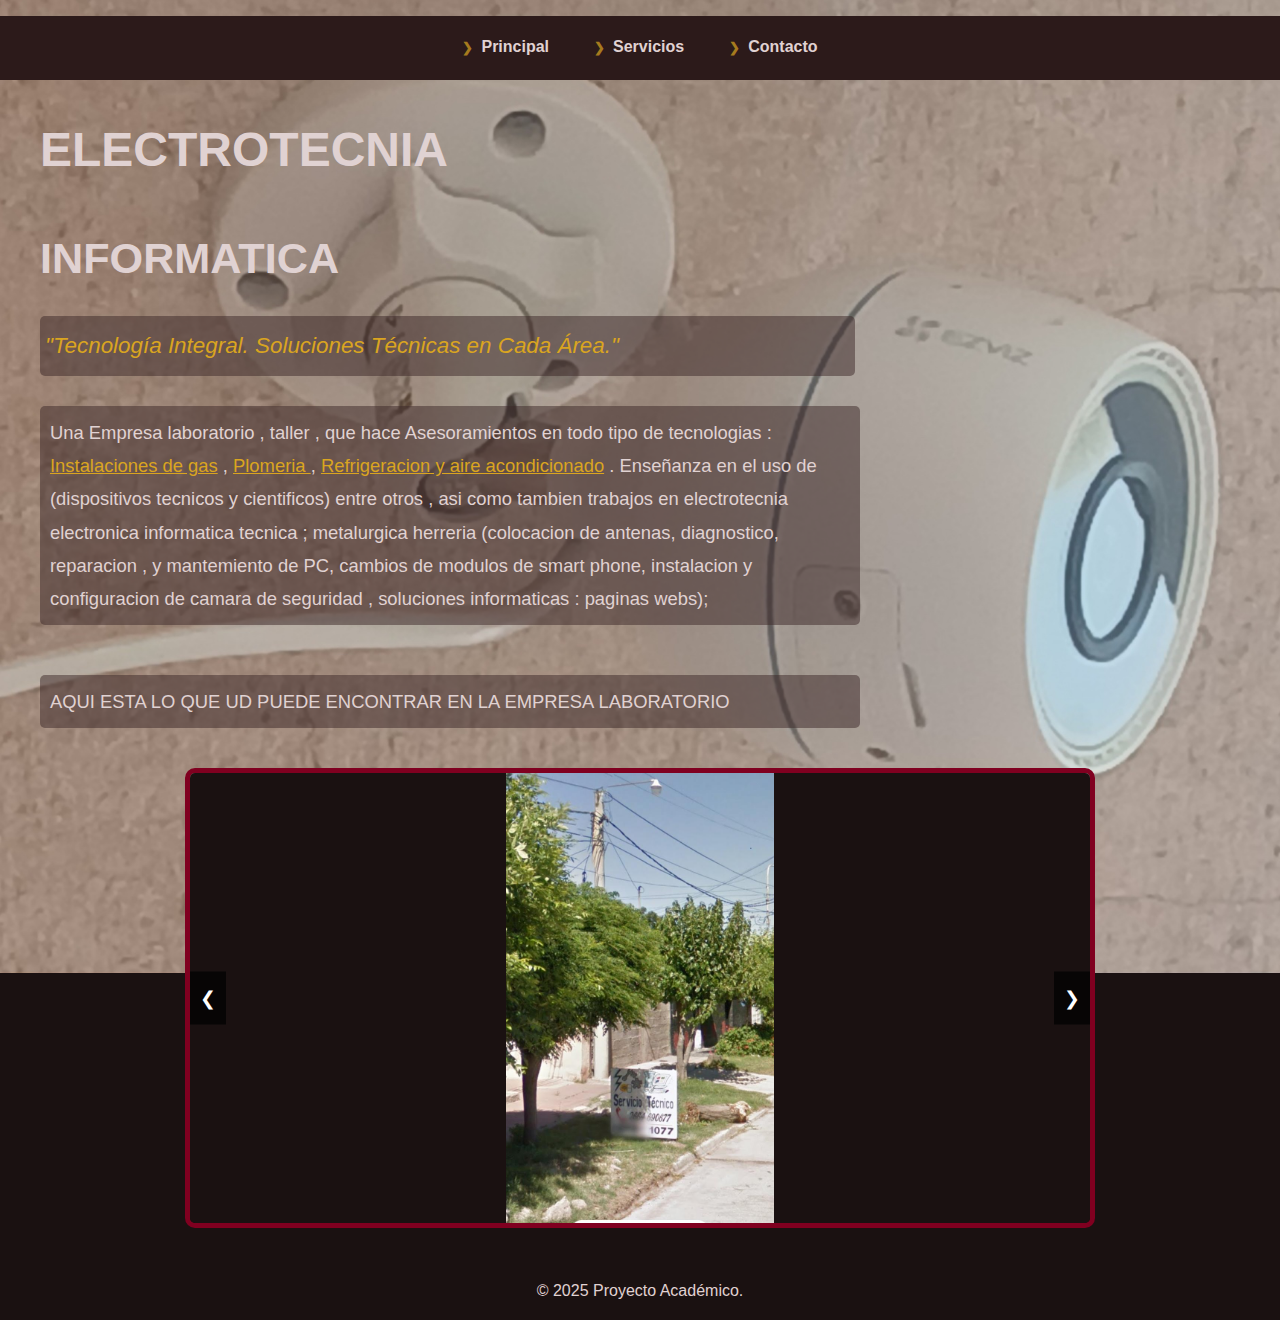
<file: carpeta del sitio incluida la pag. de articulos ( servicios )/index.html>
<!DOCTYPE html>
<html lang="es">
<head>
    <meta charset="UTF-8">
    <meta name="viewport" content="width=device-width, initial-scale=1.0">
    <title>trabajo integrador</title>
    <link rel="stylesheet" href="estila/estilos.css"> 
    
    <style>
        .carousel-container { max-width: 900px; margin: 40px auto; position: relative; overflow: hidden; border: 5px solid var(--color-acento); border-radius: 10px; }
        .carousel-slide { display: flex; transition: transform 0.5s ease-in-out; }
        .carousel-slide img { 
            width: 100%; 
            height: 450px; 
            object-fit: contain; 
            flex-shrink: 0; 
            background-color: var(--color-fondo-principal);
        }
        .carousel-btn { position: absolute; top: 50%; transform: translateY(-50%); background: rgba(0, 0, 0, 0.7); color: white; border: none; padding: 15px 10px; cursor: pointer; font-size: 1.2em; z-index: 10; }
        .prev-btn { left: 0; }
        .next-btn { right: 0; }
    </style>
</head>
<body>
    <div class="nav-container">
        <nav class="nav-menu">
            <ul class="nav-list">
                <li><a href="index.html">Principal</a></li>
                <li><a href="articulos.html">Servicios</a></li>
                <li><a href="formulario.html">Contacto</a></li>
            </ul>
        </nav>
    </div>

    <div class="container main-content">
        <h1 class="">ELECTROTECNIA </h1>
        
        <h2 class=""> INFORMATICA </h2>
        
        <p class="lema">"Tecnología Integral. Soluciones Técnicas en Cada Área."</p>

        <p>Una Empresa laboratorio , taller , que hace Asesoramientos en todo tipo de tecnologias : <a href="https://www.youtube.com/watch?v=LEGNsnHSThA" target="_blank ">Instalaciones de gas</a> , <a href="https://www.youtube.com/watch?v=eo1aPBdRdrc" target="_blank ">Plomeria </a> , <a href="https://www.facebook.com/carlospannorefrigeracion" target="_blank ">Refrigeracion y aire acondicionado</a> . Enseñanza en el uso de (dispositivos tecnicos y cientificos) entre otros , asi como tambien trabajos en electrotecnia electronica informatica tecnica ; metalurgica herreria (colocacion de antenas, diagnostico, reparacion , y mantemiento de PC, cambios de modulos de smart phone,  instalacion y configuracion de camara de seguridad , soluciones informaticas : paginas webs);</p>
        
        <div style="margin-top: 50px;">
            <p>AQUI ESTA LO QUE UD PUEDE ENCONTRAR EN LA EMPRESA LABORATORIO</p>
            <div class="carousel-container">
                <div id="carousel-slide" class="carousel-slide">
                </div>
                <button class="carousel-btn prev-btn" onclick="prevSlide()">&#10094;</button>
                <button class="carousel-btn next-btn" onclick="nextSlide()">&#10095;</button>
            </div>
        </div>
    </div>
    
    <div class="site-footer nav-menu" style="text-align: center; margin-top: 50px;">
        <p>© 2025 Proyecto Académico.</p>
    </div>

    <script src="carpeta de archivos js/carrusel.js">

    </script>
    
    </body>
</body>
</html>
</file>
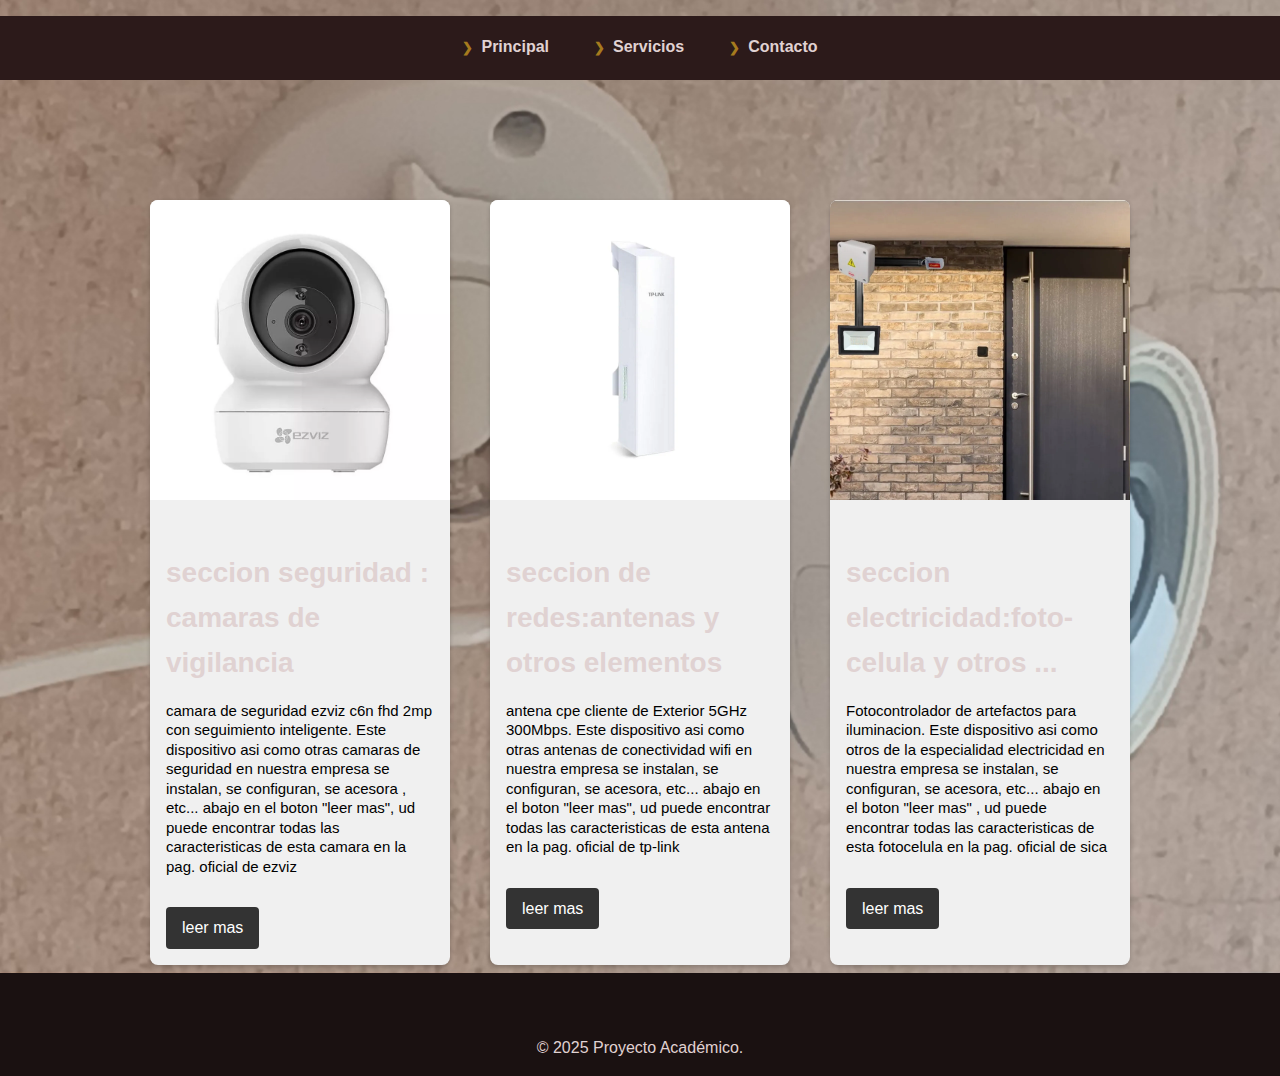
<file: carpeta del sitio incluida la pag. de articulos ( servicios )/articulos.html>
<!DOCTYPE html>
<html lang="es">
<head>
    <meta charset="UTF-8">
    <meta name="viewport" content="width=device-width, initial-scale=1.0">
    <title>articulos</title>
 <link rel="stylesheet" type="text/css" href="estilos.css">
 <link rel="stylesheet" type="text/css" href="estilos.css">
 <link rel="stylesheet" type="text/css" href="estila/estilo.css">
 <link rel="stylesheet" type="text/css" href="estila/estilos.css">
</head>

<body>
    <div class="nav-container">
        <nav class="nav-menu">
            <ul class="nav-list">
                <li><a href="index.html">Principal</a></li>
                <li><a href="articulos.html">Servicios</a></li>
                <li><a href="formulario.html">Contacto</a></li>
            </ul>
        </nav>
    </div>
    <div class="card-container">
        <div class="card">
            <img src="img/camara_de_seguridad_ezviz_c6n_fhd_2mp_con_seguimiento_inteligente.webp">
            <div class="card-content">
                <h3>seccion seguridad : camaras de vigilancia</h3>
                <p>camara de seguridad ezviz c6n fhd 2mp con seguimiento inteligente. Este dispositivo asi como otras camaras de seguridad en nuestra empresa se instalan, se configuran, se acesora , etc... abajo en el boton "leer mas", ud puede encontrar todas las caracteristicas de esta camara en la pag. oficial de ezviz </p>
                  <a href="https://tiendaezviz.com.ar/c6n-ezviz-camara-1080p-interior-360-seguimiento-inteligente-ir-10-metros/" target="_blank " class="btn">leer mas</a>
            </div>

        </div>
 
        <div class="card">
            <img src="img/antena cpe-cliente tp-link cpe 520.webp">
            <div class="card-content">
                <h3>seccion de redes:antenas y otros elementos</h3>
                <p>antena cpe cliente de Exterior 5GHz 300Mbps. Este dispositivo asi como otras antenas de conectividad wifi en nuestra empresa se instalan, se configuran, se acesora, etc... abajo en el boton "leer mas", ud puede encontrar todas las caracteristicas de esta antena en la pag. oficial de tp-link  </p>
                  <a href="https://www.tp-link.com/ar/business-networking/pharos-cpe/cpe520/" target="_blank " class="btn">leer mas</a>
            </div>

        </div>
        
        <div class="card">
            <img src="img/fotocelula-lampara-cajaestanca.webp">
            <div class="card-content">
                <h3>seccion electricidad:foto-celula y otros ...</h3>
                <p>Fotocontrolador de artefactos para iluminacion. Este dispositivo asi como otros de la especialidad electricidad en nuestra empresa se instalan, se configuran, se acesora, etc... abajo en el boton "leer mas" , ud puede encontrar todas las caracteristicas de esta fotocelula en la pag. oficial de sica</p>
                  <a href="https://tienda.sicaelec.com/fotoc-sunhine-iii/p?srsltid=AfmBOoqGGDNRq2JH7M4ppBwThhWFwPM6s7NXYDqhq9mpJ0JncdFoKRcS"target="_blank " class="btn">leer mas</a>
            </div>

        </div>
    </div>
    <div class="site-footer nav-menu" style="text-align: center; margin-top: 50px;">
        <p>© 2025 Proyecto Académico.</p>
    </div>
</body>

</html>
</file>
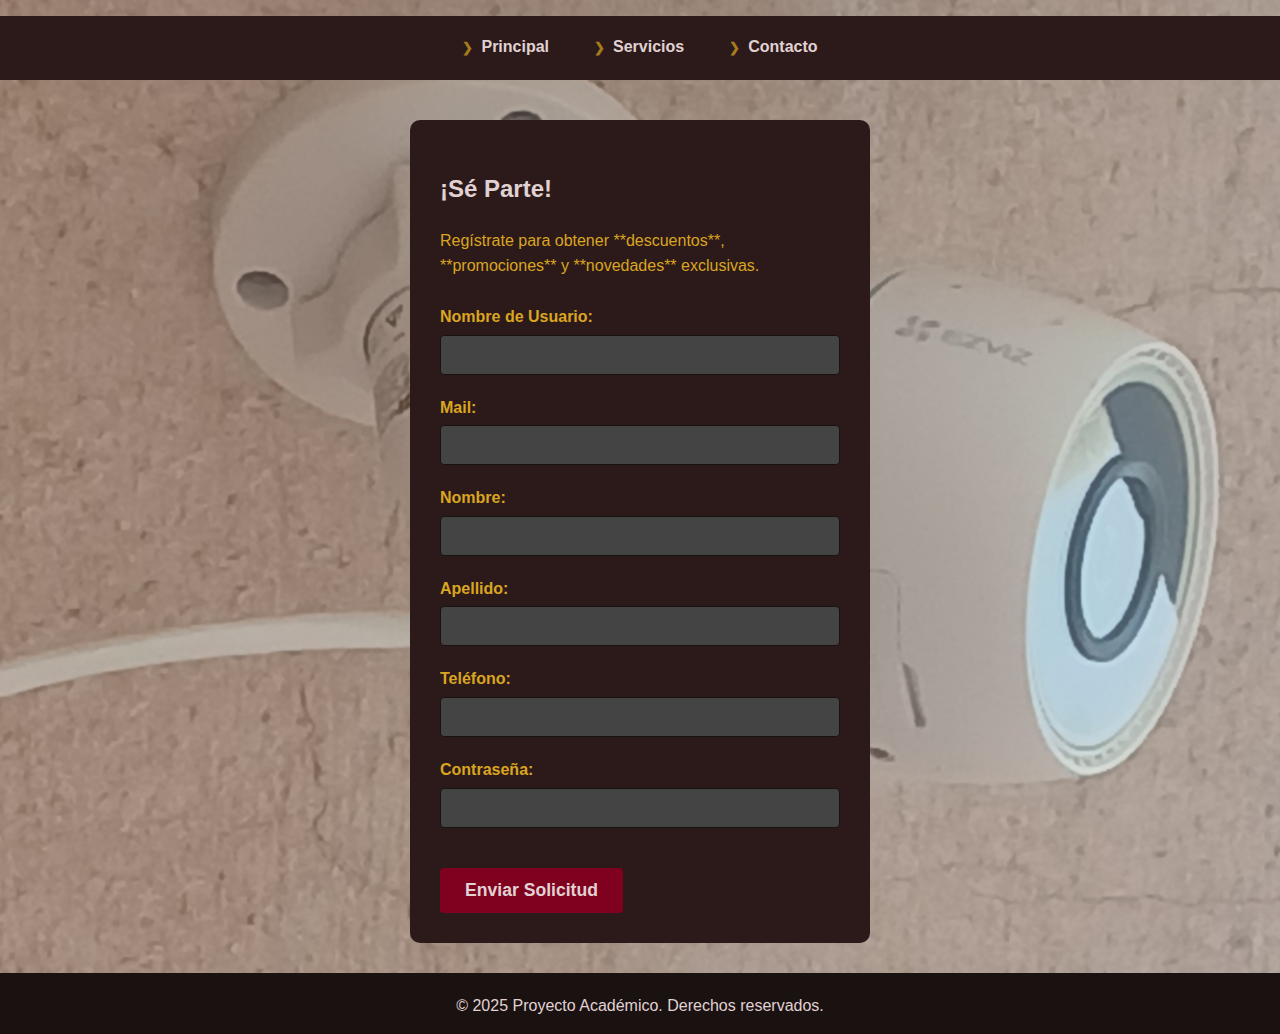
<file: carpeta del sitio incluida la pag. de articulos ( servicios )/formulario.html>
<!DOCTYPE html>
<html lang="es">
<head>
    <meta charset="UTF-8">
    <meta name="viewport" content="width=device-width, initial-scale=1.0">
    <title>Sé Parte</title>
    <link rel="stylesheet" href="estilos.css">
</head>
<body>
    <div class="nav-container">
        <nav class="nav-menu">
            <ul class="nav-list">
                <li><a href="index.html">Principal</a></li>
                <li><a href="articulos.html">Servicios</a></li>
                <li><a href="formulario.html">Contacto</a></li>
            </ul>
        </nav>
    </div>
    
    <div class="form-container">
        <h2>¡Sé Parte!</h2>
        <p style="color: var(--color-highlight); margin-bottom: 25px;">Regístrate para obtener **descuentos**, **promociones** y **novedades** exclusivas.</p>
        
        <form id="adhesionForm" novalidate>
            
            <div class="form-group">
                <label for="usuario">Nombre de Usuario:</label>
                <input type="text" id="usuario" name="usuario" required 
                       pattern="^(?=.*\d).{5,}$" 
                       title="Debe contener al menos 1 número (0-9) y tener 5 caracteres como mínimo."
                       maxlength="20">
                <span class="error-message" aria-live="polite"></span>
            </div>
            
            <div class="form-group">
                <label for="correo">Mail:</label>
                <input type="email" id="correo" name="correo" required 
                       title="Debe ser un correo válido.">
                <span class="error-message" aria-live="polite"></span>
            </div>

            <div class="form-group">
                <label for="nombre">Nombre:</label>
                <input type="text" id="nombre" name="nombre" required 
                       pattern="[a-zA-Z]{3,}" 
                       title="El nombre debe tener al menos 3 letras."
                       maxlength="50">
                <span class="error-message" aria-live="polite"></span>
            </div>
            
            <div class="form-group">
                <label for="apellido">Apellido:</label>
                <input type="text" id="apellido" name="apellido" required 
                       pattern="[a-zA-Z]{3,}" 
                       title="El apellido debe tener al menos 3 letras."
                       maxlength="50">
                <span class="error-message" aria-live="polite"></span>
            </div>
            
            <div class="form-group">
                <label for="telefono">Teléfono:</label>
                <input type="tel" id="telefono" name="telefono" required 
                       pattern="^\+?\d{3,17}$" 
                       title="El teléfono debe tener entre 3 y 17 dígitos (opcionalmente con +)." > 
                <span class="error-message" aria-live="polite"></span>
            </div>
            
            <div class="form-group">
                <label for="contrasena">Contraseña:</label>
                <input type="password" id="contrasena" name="contrasena" required 
                       minlength="6"
                       title="La contraseña debe tener al menos 6 caracteres.">
                <span class="error-message" aria-live="polite"></span>
            </div>

            <button type="submit">Enviar Solicitud</button>
            
            <div id="data-success" style="display:none;">
            </div>
        </form>
    </div>
    
    <div class="site-footer nav-menu" style="text-align: center; margin-top: 50px;">
        <p>© 2025 Proyecto Académico. Derechos reservados.</p>
    </div>
    
    <script>
        document.addEventListener('DOMContentLoaded', () => {
            const form = document.getElementById('adhesionForm');
            const inputs = form.querySelectorAll('input');
            const dataSuccess = document.getElementById('data-success');

            function validarCampo(input) {
                const errorMessageSpan = input.nextElementSibling;
                errorMessageSpan.style.display = 'none';
                input.classList.remove('invalid', 'valid');
                
                if (input.validity.valid) {
                    input.classList.add('valid');
                    return true;
                } else {
                    let errorMessage = '';
                    
                    if (input.validity.valueMissing) {
                        errorMessage = 'Este campo es obligatorio.';
                    } else if (input.validity.patternMismatch || input.validity.tooShort || input.validity.typeMismatch) {
                        errorMessage = input.title || 'El formato no es válido.';
                    } else {
                        errorMessage = 'El valor ingresado es inválido.';
                    }
                    
                    errorMessageSpan.textContent = errorMessage;
                    errorMessageSpan.style.display = 'block';
                    input.classList.add('invalid');
                    return false;
                }
            }

            form.addEventListener('submit', (event) => {
                event.preventDefault(); 
                let formValido = true;
                
                inputs.forEach(input => {
                    if (!validarCampo(input)) { 
                        formValido = false;
                    }
                });

                if (formValido) {
                    
                    dataSuccess.innerHTML = ''; 
                    
                    // Se muestran solo los mensajes de éxito (DOM)
                    const mensajeExito = document.createElement('h3');
                    mensajeExito.textContent = "¡Ya eres parte!"; 
                    mensajeExito.style.color = 'var(--color-highlight)';
                    dataSuccess.appendChild(mensajeExito);
                    
                    const pMensaje = document.createElement('p'); 
                    pMensaje.textContent = "Tus datos fueron enviados correctamente. ¡Bienvenido!";
                    dataSuccess.appendChild(pMensaje);
                    
                    form.reset();
                    inputs.forEach(input => input.classList.remove('valid'));
                    dataSuccess.style.display = 'block';
                } else {
                    dataSuccess.style.display = 'none'; 
                    form.querySelector('.invalid').focus();
                }
            });
        });
    </script>
</body>
</html>
</file>
<file: carpeta del sitio incluida la pag. de articulos ( servicios )/estila/estilos.css>
/* Paleta de Colores Burdeos/Vino */

:root {
    --color-fondo-principal: #1a1111; 
    --color-fondo-secundario: #2c1a1a; 
    --color-texto-principal: #E0D2D2; 
    --color-acento: #800020; 
    --color-highlight: #DAA520;
    --color-error: #FF6347; 
}

/* Estilos Generales y Modelo de Caja */

body {
    background-color: var(--color-fondo-principal); 
    color: var(--color-texto-principal);
    font-family: 'Segoe UI', Tahoma, Geneva, Verdana, sans-serif;
    margin: 0;
    padding: 0;
    line-height: 1.6;

    /* --- PROPIEDADES DE IMAGEN DE FONDO (background) --- */
    background-image: url('../camara_ezviz.jpg'); 
    background-size: cover; 
    background-position: center center; 
    background-repeat: no-repeat; 
    background-attachment: fixed; 
}

.container {
    max-width: 1200px;
    margin: 20px auto; 
    padding: 0 20px; 
}

/* --- MENÚ DE NAVEGACIÓN (FLEXBOX y Pseudo-Elementos) --- */

.nav-list {
    list-style: none;
    padding: 0;
    display: flex; 
    justify-content: center; 
    gap: 15px; 
    background-color: var(--color-fondo-secundario);
    padding: 10px 20px;
}

.nav-list li {
    padding: 8px 15px;
    border-radius: 5px; 
    transition: background-color 0.3s, border-bottom 0.3s;
    border-bottom: 2px solid transparent; 
    display: flex; 
    align-items: center;
}

/* PSEUDO-ELEMENTO */

.nav-list li a::before {
    content: "❯"; 
    color: var(--color-highlight); 
    margin-right: 8px;
    font-size: 0.8em;
    opacity: 0.7; 
    transition: opacity 0.3s;
}

.nav-list a {
    color: var(--color-texto-principal);
    text-decoration: none;
    font-weight: bold;
    display: block; 
}

.nav-list li:hover {
    background-color: var(--color-acento); 
    border-bottom: 2px solid var(--color-highlight); 
}

/* --- SECCIÓN PRINCIPAL DE TEXTO (AJUSTE DE H1 Y H2) --- */
.main-content h1 {
    font-size: 3em; 
    font-weight: bold;
    margin-bottom: 5px; 
    color: var(--color-texto-principal);
    text-align: left;
}

.main-content h2 {
    font-size: 2.7em; 
    font-weight: bold;
    margin-bottom: 15px; 
    color: var(--color-texto-principal);
    text-align: left;
}

.main-content .lema {
    font-size: 1.4em;
    font-style: italic;
    color: var(--color-highlight); 
    margin-bottom: 30px; 
    padding-left: 5px; 
    text-align: left;
}

.main-content p {
    font-size: 1.15em; 
    line-height: 1.8; 
    margin-bottom: 40px; 
    text-align: left;
    max-width: 800px; 
    
    /* MODIFICADO: Color más claro y más transparente (opacidad 0.5) */
    background-color: rgba(60, 40, 40, 0.5); 
    padding: 10px;
    border-radius: 5px;
}

.main-content a {
    color: var(--color-highlight); 
    text-decoration: underline;
}

.main-content a:hover {
    color: var(--color-acento); 
}


/* --- SECCIÓN ARTÍCULOS (FLEXBOX) --- */
.article-columns {
    display: flex; 
    gap: 20px; 
    margin-top: 40px;
    flex-wrap: wrap; 
}

.column {
    flex: 1; 
    min-width: 300px; 
    background-color: var(--color-fondo-secundario);
    padding: 25px; 
    border-radius: 8px;
    border-left: 3px solid var(--color-acento);
}



.form-container {
    max-width: 400px;
    margin: 40px auto;
    padding: 30px;
    background-color: var(--color-fondo-secundario);
    border-radius: 10px;
}

/* APLICACIÓN DE FLEXBOX AL GRUPO DE FORMULARIO */

.form-group {
    display: flex; 
    flex-direction: column; 
    margin-bottom: 20px;
}

.form-group label {
    margin-bottom: 5px;
    font-weight: bold;
    color: var(--color-highlight);
}

.form-group input {
    padding: 10px;
    border: 1px solid var(--color-fondo-principal);
    border-radius: 4px;
    background-color: #444; 
    color: var(--color-texto-principal);
    font-size: 1em;
}

/* --- ESTILO DEL BOTÓN --- */

form button[type="submit"] {
    padding: 12px 25px;
    margin-top: 20px; 
    
    background-color: var(--color-acento); 
    color: var(--color-texto-principal);
    border: none;
    border-radius: 4px;
    cursor: pointer;
    font-size: 1.1em;
    font-weight: bold;
    transition: background-color 0.3s;
}

form button[type="submit"]:hover {
    background-color: var(--color-highlight); 
    color: var(--color-fondo-principal); 
}

/* Estilos de Validación */
.form-group input.invalid {
    border-color: var(--color-error);
}

.error-message {
    color: var(--color-error);
    margin-top: 5px;
    font-size: 0.9em;
    display: none;
}

#data-success {
    margin-top: 20px;
    padding: 15px;
    background-color: #382828; 
    border-radius: 8px;
}
</file>
<file: carpeta del sitio incluida la pag. de articulos ( servicios )/estilos.css>
:root {
    --color-fondo-principal: #1a1111; 
    --color-fondo-secundario: #2c1a1a; 
    --color-texto-principal: #E0D2D2; 
    --color-acento: #800020; 
    --color-highlight: #DAA520;
    --color-error: #FF6347; 
}

/* Estilos Generales y Modelo de Caja */

body {
    background-color: var(--color-fondo-principal); 
    color: var(--color-texto-principal);
    font-family: 'Segoe UI', Tahoma, Geneva, Verdana, sans-serif;
    margin: 0;
    padding: 0;
    line-height: 1.6;

    /* --- PROPIEDADES DE IMAGEN DE FONDO (background) --- */
    background-image: url('img/camara_ezviz.jpg'); 
    background-size: cover; 
    background-position: center center; 
    background-repeat: no-repeat; 
    background-attachment: fixed; 
}

.container {
    max-width: 1200px;
    margin: 20px auto; 
    padding: 0 20px; 
}

/* --- MENÚ DE NAVEGACIÓN (FLEXBOX y Pseudo-Elementos) --- */

.nav-list {
    list-style: none;
    padding: 0;
    display: flex; 
    justify-content: center; 
    gap: 15px; 
    background-color: var(--color-fondo-secundario);
    padding: 10px 20px;
}

.nav-list li {
    padding: 8px 15px;
    border-radius: 5px; 
    transition: background-color 0.3s, border-bottom 0.3s;
    border-bottom: 2px solid transparent; 
    display: flex; 
    align-items: center;
}

/* PSEUDO-ELEMENTO */

.nav-list li a::before {
    content: "❯"; 
    color: var(--color-highlight); 
    margin-right: 8px;
    font-size: 0.8em;
    opacity: 0.7; 
    transition: opacity 0.3s;
}

.nav-list a {
    color: var(--color-texto-principal);
    text-decoration: none;
    font-weight: bold;
    display: block; 
}

.nav-list li:hover {
    background-color: var(--color-acento); 
    border-bottom: 2px solid var(--color-highlight); 
}

/* --- SECCIÓN PRINCIPAL DE TEXTO (AJUSTE DE H1 Y H2) --- */
.main-content h1 {
    font-size: 3em; 
    font-weight: bold;
    margin-bottom: 5px; 
    color: var(--color-texto-principal);
    text-align: left;
}

.main-content h2 {
    font-size: 2.7em; 
    font-weight: bold;
    margin-bottom: 15px; 
    color: var(--color-texto-principal);
    text-align: left;
}

.main-content .lema {
    font-size: 1.4em;
    font-style: italic;
    color: var(--color-highlight); 
    margin-bottom: 30px; 
    padding-left: 5px; 
    text-align: left;
}

.main-content p {
    font-size: 1.15em; 
    line-height: 1.8; 
    margin-bottom: 40px; 
    text-align: left;
    max-width: 800px; 
    
    /* MODIFICADO: Color más claro y más transparente (opacidad 0.5) */
    background-color: rgba(60, 40, 40, 0.5); 
    padding: 10px;
    border-radius: 5px;
}

.main-content a {
    color: var(--color-highlight); 
    text-decoration: underline;
}

.main-content a:hover {
    color: var(--color-acento); 
}


/* --- SECCIÓN ARTÍCULOS (FLEXBOX) --- */
.article-columns {
    display: flex; 
    gap: 20px; 
    margin-top: 40px;
    flex-wrap: wrap; 
}

.column {
    flex: 1; 
    min-width: 300px; 
    background-color: var(--color-fondo-secundario);
    padding: 25px; 
    border-radius: 8px;
    border-left: 3px solid var(--color-acento);
}



.form-container {
    max-width: 400px;
    margin: 40px auto;
    padding: 30px;
    background-color: var(--color-fondo-secundario);
    border-radius: 10px;
}

/* APLICACIÓN DE FLEXBOX AL GRUPO DE FORMULARIO */

.form-group {
    display: flex; 
    flex-direction: column; 
    margin-bottom: 20px;
}

.form-group label {
    margin-bottom: 5px;
    font-weight: bold;
    color: var(--color-highlight);
}

.form-group input {
    padding: 10px;
    border: 1px solid var(--color-fondo-principal);
    border-radius: 4px;
    background-color: #444; 
    color: var(--color-texto-principal);
    font-size: 1em;
}

/* --- ESTILO DEL BOTÓN --- */

form button[type="submit"] {
    padding: 12px 25px;
    margin-top: 20px; 
    
    background-color: var(--color-acento); 
    color: var(--color-texto-principal);
    border: none;
    border-radius: 4px;
    cursor: pointer;
    font-size: 1.1em;
    font-weight: bold;
    transition: background-color 0.3s;
}

form button[type="submit"]:hover {
    background-color: var(--color-highlight); 
    color: var(--color-fondo-principal); 
}

/* Estilos de Validación */
.form-group input.invalid {
    border-color: var(--color-error);
}

.error-message {
    color: var(--color-error);
    margin-top: 5px;
    font-size: 0.9em;
    display: none;
}

#data-success {
    margin-top: 20px;
    padding: 15px;
    background-color: #382828; 
    border-radius: 8px;
}
</file>
<file: carpeta del sitio incluida la pag. de articulos ( servicios )/estila/estilo.css>
*{
    
    background-size: cover; 
    background-position: center center; 
    background-repeat: no-repeat; 
    background-attachment: fixed; 
    font-family: 'Segoe UI', Tahoma, Geneva, Verdana, sans-serif;
    
}
.card-container{
    display: flex;
    justify-content: center ;
    flex-wrap: wrap;
    margin-top: 100px;
}
.card{

    width: 300px;
    background-color: #f0f0f0;
    border-radius: 8px;
    overflow: hidden;
    box-shadow: 0px 2px 4px rgba(0, 0, 0, 0.2);
    margin:20px;

}
.card img{
    width: 100%;
    height: auto;
}
.card-content{
    padding: 16px;

}
.card-content h3{
    font-size: 28px;
    margin-bottom: 8px;
}
.card-content p {
    color:black;
    font-size: 15px;
    line-height: 1.3;

}
.card-content .btn{
    display: inline-block;
    padding: 8px 16px;
    background-color: #333;
    text-decoration: none;
    border-radius: 4px;
    margin-top: 16px;
    color : #fff;
}
</file>
